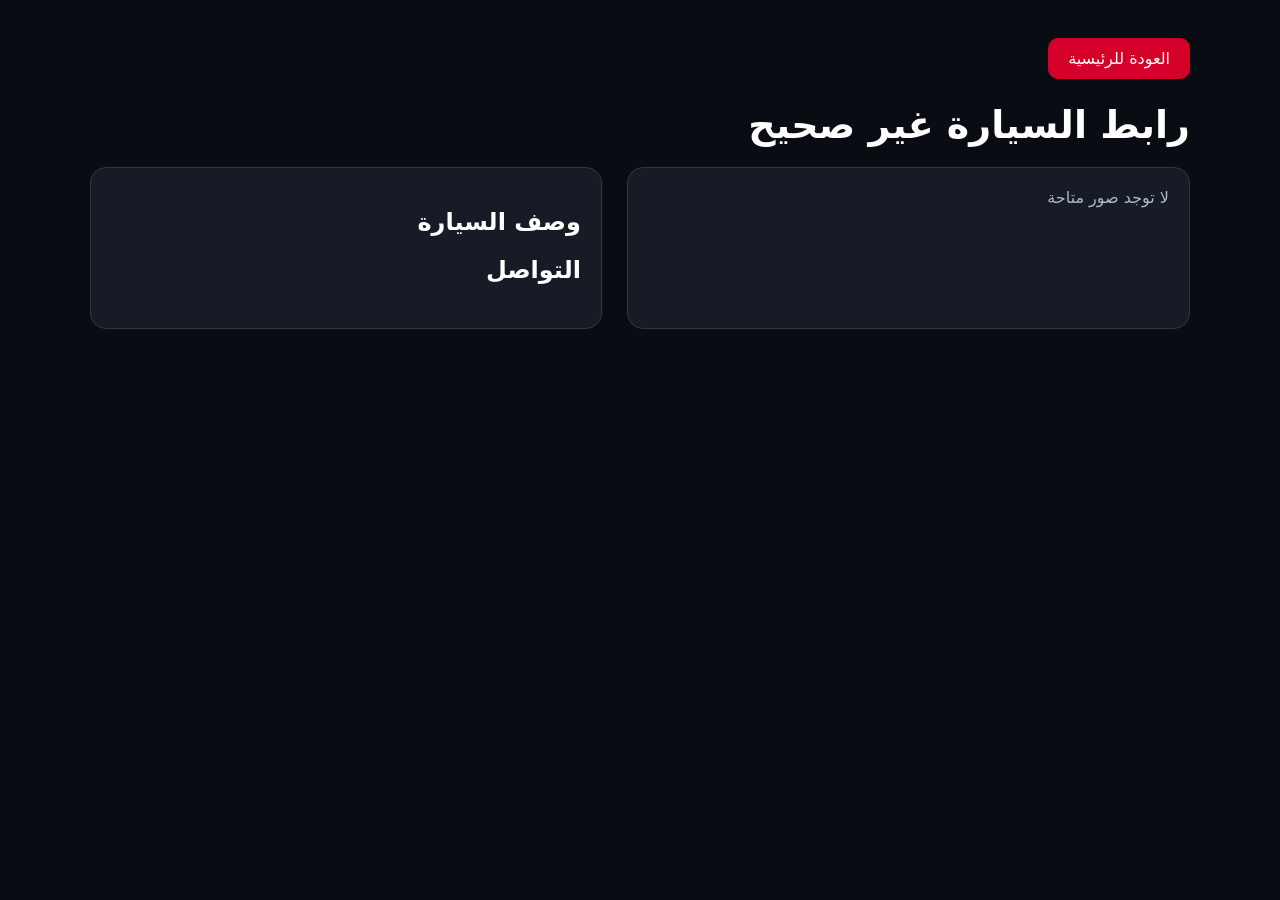
<file: src/CarAgency.Api/wwwroot/car-details.html>
<!doctype html><html lang="ar" dir="rtl"><head><meta charset="utf-8"><meta name="viewport" content="width=device-width,initial-scale=1"><title>تفاصيل السيارة | Car Agency</title><style>
*{box-sizing:border-box}body{margin:0;background:#090c12;color:#fff;font-family:system-ui,Tahoma,Arial,sans-serif;padding:1cm 15px}main{max-width:1100px;margin:auto}.back{color:#fff;text-decoration:none;background:#d4002a;border-radius:10px;padding:11px 20px;display:inline-block;margin-bottom:24px}.layout{display:grid;grid-template-columns:1.1fr 1fr;gap:25px}.panel{background:#171b25;border:1px solid #303744;border-radius:16px;padding:20px;min-width:0}h1{font-size:clamp(24px,4vw,38px);margin:0 0 20px}.price{color:#ff2149;font-size:27px;font-weight:800}.photo{width:100%;max-height:450px;object-fit:cover;border-radius:12px;background:#252b36}.thumbs{display:flex;flex-wrap:wrap;gap:9px;margin-top:12px}.thumbs img{width:90px;height:65px;object-fit:cover;cursor:pointer;border-radius:7px;border:1px solid #566072}.field{display:flex;justify-content:space-between;gap:15px;border-bottom:1px solid #323845;padding:12px 0}.field span{color:#b7c1cf}.desc{white-space:pre-wrap;line-height:1.8;overflow-wrap:anywhere}.contact{display:flex;flex-wrap:wrap;gap:12px;margin-top:24px}.contact a{background:#d4002a;color:white;text-decoration:none;padding:13px 20px;border-radius:10px}.muted{color:#aeb9c9}#error{color:#ff647c}@media(max-width:700px){.layout{grid-template-columns:1fr}.panel{padding:13px}body{padding:1cm 12px}}
</style></head><body><main><a class="back" href="/">العودة للرئيسية</a><h1 id="title">جارٍ تحميل تفاصيل السيارة...</h1><p id="error"></p><div class="layout" id="layout" hidden><section class="panel"><img class="photo" id="mainPhoto" alt="صورة السيارة" hidden><div id="noPhoto" class="muted">لا توجد صور متاحة</div><div id="thumbs" class="thumbs"></div></section><section class="panel"><div id="price" class="price"></div><div id="fields"></div><h2>وصف السيارة</h2><p id="desc" class="desc"></p><h2>التواصل</h2><p id="contactNote" class="muted"></p><div id="contact" class="contact"></div></section></div></main><script>
const q=new URLSearchParams(location.search),id=q.get('id'),type=q.get('type')==='used'?'used':'vehicle';
function field(label,value){if(value===null||value===undefined||value==='')return;const row=document.createElement('div');row.className='field';const a=document.createElement('span'),b=document.createElement('strong');a.textContent=label;b.textContent=value;row.append(a,b);document.getElementById('fields').append(row)}
function photo(src){if(!src)return;const main=document.getElementById('mainPhoto');if(main.hidden){main.src=src;main.hidden=false;document.getElementById('noPhoto').hidden=true}const thumb=document.createElement('img');thumb.src=src;thumb.alt='صورة إضافية للسيارة';thumb.loading='lazy';thumb.onclick=()=>main.src=src;document.getElementById('thumbs').append(thumb)}
async function load(){if(!id||!/^[0-9a-f-]{36}$/i.test(id)){document.getElementById('title').textContent='رابط السيارة غير صحيح';return}try{const endpoint=type==='used'?'/api/public/used-cars/':'/api/public/vehicles/';const r=await fetch(endpoint+encodeURIComponent(id));if(!r.ok)throw Error(r.status===404?'السيارة غير متاحة أو غير منشورة':'تعذر تحميل بيانات السيارة');const v=await r.json();document.getElementById('title').textContent=[v.make,v.model].filter(Boolean).join(' ')||'تفاصيل السيارة';document.title=document.getElementById('title').textContent+' | Car Agency';document.getElementById('price').textContent=Number(v.price||0).toLocaleString('ar-EG')+' ج.م';field('الماركة',v.make);field('الموديل',v.model);field('سنة الصنع',v.year);field('الهيكل',v.bodyType);field('الموقع',v.location);field('الحالة',type==='used'?'مستعملة':'متاحة');field('المعرض',v.branchName);document.getElementById('desc').textContent=v.description||'لا يوجد وصف إضافي لهذه السيارة';if(type==='used'){const r2=await fetch('/api/public/used-cars');if(r2.ok){const list=await r2.json();const item=list.find(x=>x.id===id);if(item?.photoId)photo('/api/public/used-cars/'+encodeURIComponent(id)+'/photos/'+encodeURIComponent(item.photoId))}if(v.phone){const digits=String(v.phone).replace(/[^\d+]/g,'');const a=document.createElement('a');a.href='tel:'+digits;a.textContent='اتصل بالمعلن: '+v.phone;document.getElementById('contact').append(a)}field('اسم المعلن',v.sellerName)}else{if(v.imageUrl&&/^https:\/\//i.test(v.imageUrl))photo(v.imageUrl);const rp=await fetch('/api/public/vehicles/'+encodeURIComponent(id)+'/photos');if(rp.ok){const urls=await rp.json();for(const url of urls)photo(url)}}if(!document.getElementById('contact').children.length)document.getElementById('contactNote').textContent='للاستفسار عن السيارة يرجى التواصل مع المعرض من خلال قنواته الرسمية.';document.getElementById('layout').hidden=false}catch(e){document.getElementById('title').textContent='تعذر عرض تفاصيل السيارة';document.getElementById('error').textContent=e.message}}load();
</script></body></html>
</file>
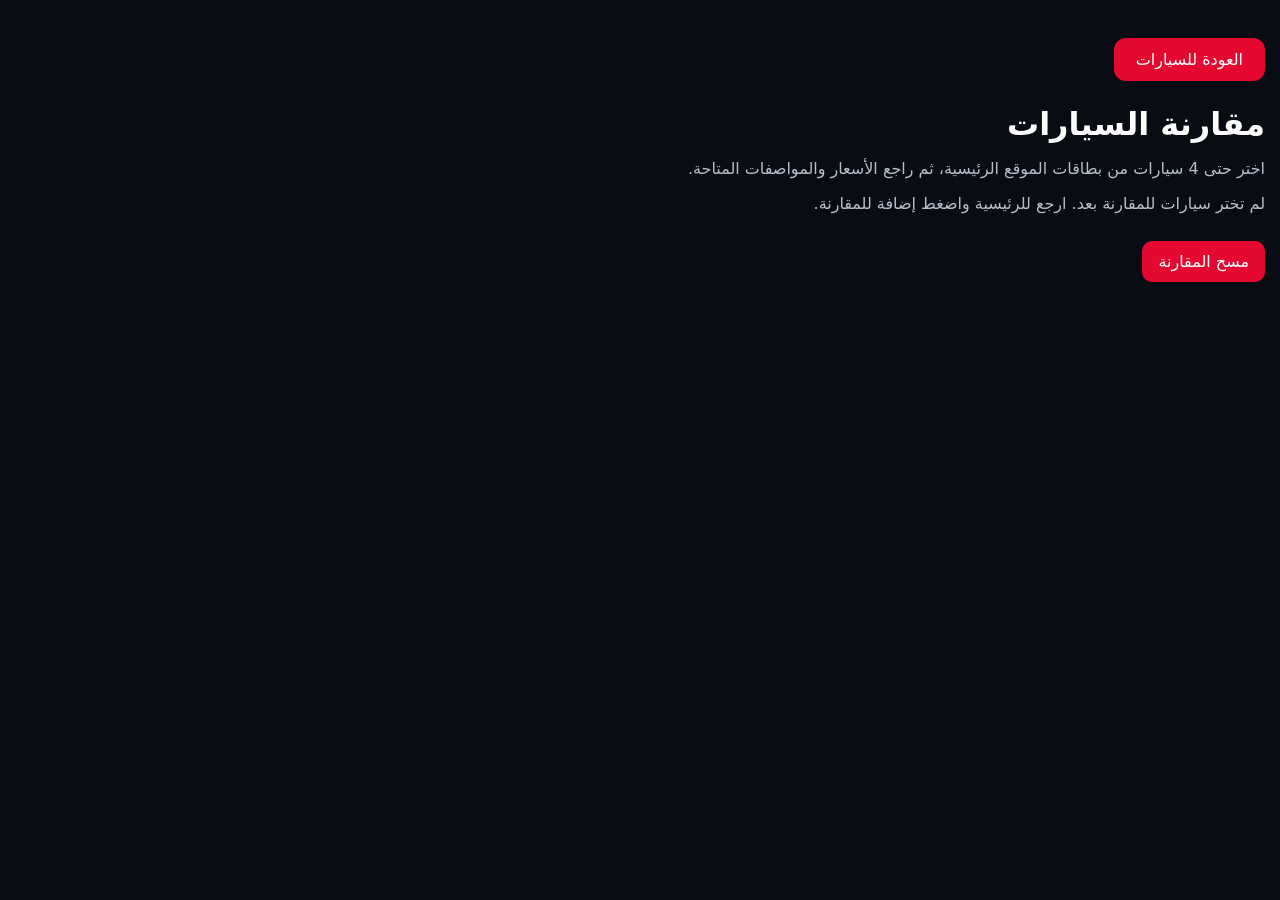
<file: src/CarAgency.Api/wwwroot/compare.html>
<!doctype html><html lang="ar" dir="rtl"><head><meta charset="utf-8"><meta name="viewport" content="width=device-width,initial-scale=1"><title>مقارنة السيارات | Car Agency</title><style>*{box-sizing:border-box}body{margin:0;background:#090c12;color:#fff;font-family:system-ui,Tahoma,Arial,sans-serif;padding:1cm 15px}main{max-width:1250px;margin:auto}.back{display:inline-block;padding:12px 22px;background:#e50830;color:white;border-radius:12px;text-decoration:none;margin-bottom:24px}h1{margin:0 0 10px}.muted{color:#b5bfcc}.grid{display:grid;grid-template-columns:repeat(4,minmax(0,1fr));gap:14px}.car{background:linear-gradient(150deg,#252d3a,#10151e);border:1px solid #3a4556;border-radius:15px;padding:15px;min-width:0;box-shadow:0 12px 22px #0008}.car img{width:100%;height:160px;object-fit:cover;border-radius:10px}.car h3{font-size:18px;overflow-wrap:anywhere}.row{border-bottom:1px solid #3b4454;padding:12px 0;overflow-wrap:anywhere}.row span{display:block;color:#aab5c5;font-size:13px}.row b{display:block;margin-top:6px}.price{color:#ff3654}button{background:#e50830;color:white;border:0;padding:11px 16px;border-radius:10px;font:inherit;cursor:pointer;margin-top:12px}.error{color:#ff7388}@media(max-width:700px){.grid{grid-template-columns:repeat(2,minmax(0,1fr))}.car{padding:10px}.car img{height:100px}}</style></head><body><main><a class="back" href="/">العودة للسيارات</a><h1>مقارنة السيارات</h1><p class="muted">اختر حتى 4 سيارات من بطاقات الموقع الرئيسية، ثم راجع الأسعار والمواصفات المتاحة.</p><p id="status" class="muted">جارٍ تحميل السيارات...</p><div id="cars" class="grid"></div><button id="clear" type="button">مسح المقارنة</button></main><script>
const key='carAgencyCompareIds',grid=document.getElementById('cars'),status=document.getElementById('status');let ids=[];try{ids=JSON.parse(sessionStorage.getItem(key)||'[]')}catch{}ids=ids.filter(x=>/^[0-9a-f-]{36}$/i.test(x)).slice(0,4);const row=(label,value)=>{const el=document.createElement('div');el.className='row';const a=document.createElement('span'),b=document.createElement('b');a.textContent=label;b.textContent=value??'غير متاح';el.append(a,b);return el};async function load(){grid.replaceChildren();if(!ids.length){status.textContent='لم تختر سيارات للمقارنة بعد. ارجع للرئيسية واضغط إضافة للمقارنة.';return}const results=await Promise.all(ids.map(async id=>{try{const r=await fetch('/api/public/vehicles/'+encodeURIComponent(id));return r.ok?await r.json():null}catch{return null}}));const cars=results.filter(Boolean);status.textContent=cars.length?'مقارنة '+cars.length+' سيارات':'السيارات المختارة غير متاحة حاليًا';for(const v of cars){const c=document.createElement('article');c.className='car';if(v.imageUrl&&/^https:\/\//i.test(v.imageUrl)){const img=document.createElement('img');img.src=v.imageUrl;img.alt=v.make+' '+v.model;c.append(img)}const h=document.createElement('h3');h.textContent=v.make+' '+v.model;c.append(h,row('السعر',Number(v.price||0).toLocaleString('ar-EG')+' ج.م'),row('سنة الصنع',v.year),row('نوع الهيكل',v.bodyType),row('المعرض / الفرع',v.branchName||v.branchId));const a=document.createElement('a');a.className='back';a.style.marginTop='15px';a.href='/car-details.html?type=vehicle&id='+encodeURIComponent(v.id);a.textContent='تفاصيل السيارة';c.append(a);grid.append(c)}}document.getElementById('clear').onclick=()=>{sessionStorage.removeItem(key);ids=[];load()};load();
</script></body></html>
</file>
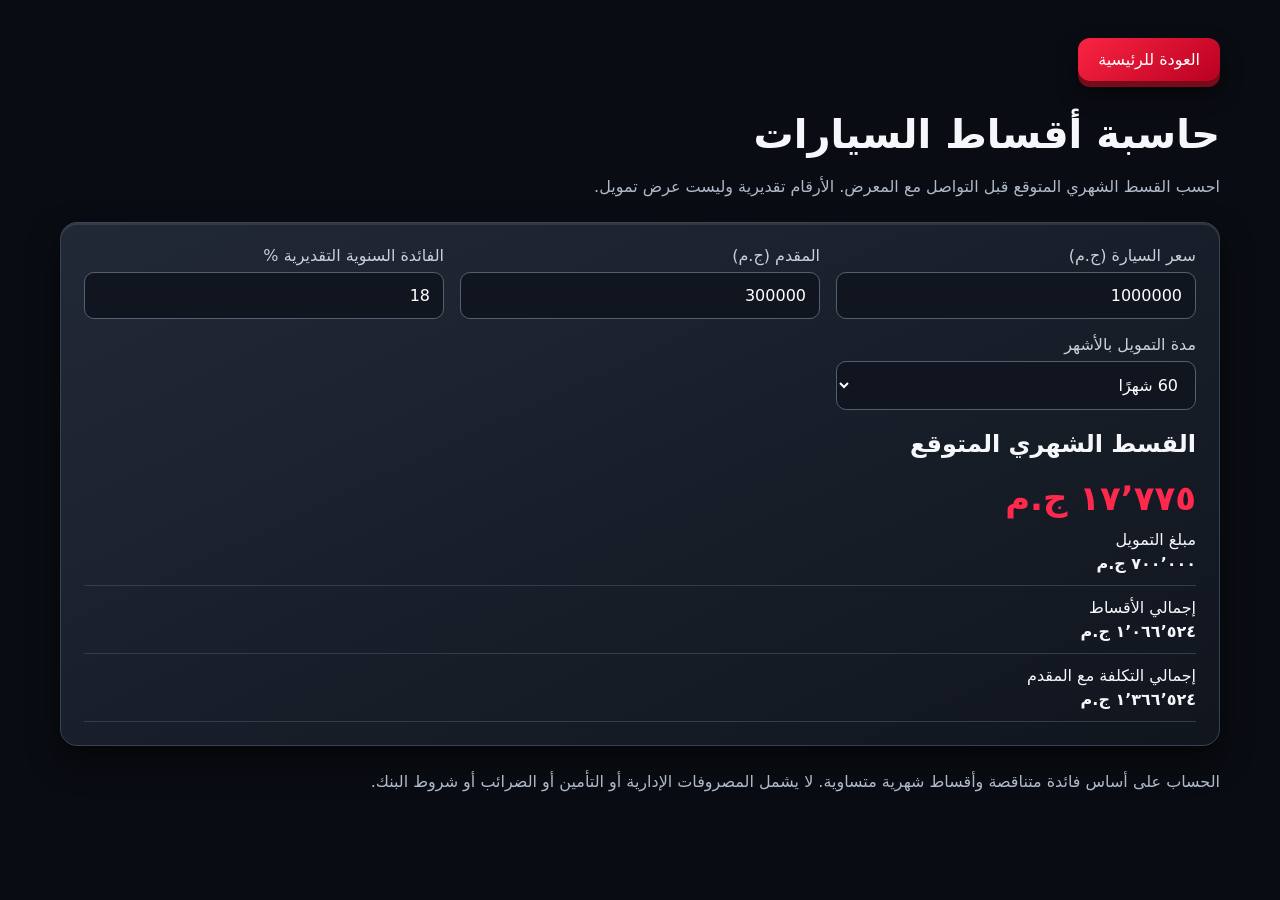
<file: src/CarAgency.Api/wwwroot/finance.html>
<!doctype html><html lang="ar" dir="rtl"><head><meta charset="utf-8"><meta name="viewport" content="width=device-width,initial-scale=1"><title>حاسبة الأقساط | Car Agency</title><style>*{box-sizing:border-box}body{margin:0;background:#090c12;color:#f6f7fb;font-family:system-ui,Tahoma,Arial,sans-serif;padding:1cm 15px}main{max-width:1160px;margin:auto}.back{display:inline-block;background:linear-gradient(140deg,#fa2442,#ba0021);color:#fff;text-decoration:none;border-radius:12px;padding:12px 20px;box-shadow:0 6px 0 #780b1a,0 12px 20px #0008;margin-bottom:30px}h1{font-size:clamp(27px,4vw,40px);margin:0 0 12px}.muted{color:#aeb9c9;line-height:1.7}.panel{background:linear-gradient(155deg,#222936,#10151e);border:1px solid #374252;border-radius:17px;box-shadow:0 15px 30px #0008,inset 0 2px 0 #ffffff17;padding:23px;margin:22px 0}label{display:block;margin-bottom:7px;color:#c9d0da}input,select{width:100%;padding:13px;background:#10151f;border:1px solid #536073;border-radius:10px;color:#fff;font:inherit}button{background:#e50830;color:white;border:0;border-radius:10px;padding:12px 20px;font:inherit;font-weight:800;cursor:pointer}.fields{display:grid;grid-template-columns:repeat(3,minmax(0,1fr));gap:16px}.result{font-size:clamp(22px,4vw,34px);color:#ff284d;font-weight:850}.grid{display:grid;grid-template-columns:repeat(4,minmax(0,1fr));gap:15px}.car{background:#161b25;border:1px solid #394251;border-radius:14px;padding:15px;min-width:0;box-shadow:0 10px 20px #0008}.car img{width:100%;height:145px;object-fit:cover;border-radius:9px}.car h3{font-size:16px;overflow-wrap:anywhere}.price{color:#ff3554;font-weight:800}.row{padding:12px 0;border-bottom:1px solid #343d4b}.row strong{display:block;margin-top:5px}.error{color:#ff8293}@media(max-width:700px){.fields,.grid{grid-template-columns:repeat(2,minmax(0,1fr))}.panel{padding:14px}.car{padding:10px}.car img{height:110px}}</style></head><body><main><a class="back" href="/">العودة للرئيسية</a><h1>حاسبة أقساط السيارات</h1><p class="muted">احسب القسط الشهري المتوقع قبل التواصل مع المعرض. الأرقام تقديرية وليست عرض تمويل.</p><section class="panel"><div class="fields"><div><label for="price">سعر السيارة (ج.م)</label><input id="price" type="number" min="1" value="1000000"></div><div><label for="down">المقدم (ج.م)</label><input id="down" type="number" min="0" value="300000"></div><div><label for="rate">الفائدة السنوية التقديرية %</label><input id="rate" type="number" min="0" max="100" step=".1" value="18"></div><div><label for="months">مدة التمويل بالأشهر</label><select id="months"><option value="12">12 شهرًا</option><option value="24">24 شهرًا</option><option value="36">36 شهرًا</option><option value="48">48 شهرًا</option><option value="60" selected>60 شهرًا</option><option value="72">72 شهرًا</option><option value="84">84 شهرًا</option></select></div></div><div id="error" class="error"></div><h2>القسط الشهري المتوقع</h2><div id="monthly" class="result">—</div><div class="row">مبلغ التمويل <strong id="principal">—</strong></div><div class="row">إجمالي الأقساط <strong id="total">—</strong></div><div class="row">إجمالي التكلفة مع المقدم <strong id="grand">—</strong></div></section><p class="muted">الحساب على أساس فائدة متناقصة وأقساط شهرية متساوية. لا يشمل المصروفات الإدارية أو التأمين أو الضرائب أو شروط البنك.</p></main><script>const $=id=>document.getElementById(id),fmt=n=>n.toLocaleString('ar-EG',{maximumFractionDigits:0})+' ج.م';function calc(){const p=Number($('price').value),d=Number($('down').value),r=Number($('rate').value),n=Number($('months').value);if(!Number.isFinite(p)||p<=0||d<0||d>=p||r<0||r>100){$('error').textContent='يرجى إدخال سعر ومقدم وفائدة صحيحة (المقدم أقل من السعر).';for(const id of ['monthly','principal','total','grand'])$(id).textContent='—';return}$('error').textContent='';const loan=p-d,m=r/1200,payment=m?loan*m/(1-Math.pow(1+m,-n)):loan/n;$('monthly').textContent=fmt(payment);$('principal').textContent=fmt(loan);$('total').textContent=fmt(payment*n);$('grand').textContent=fmt(payment*n+d)}document.querySelectorAll('input,select').forEach(x=>x.addEventListener('input',calc));const url=new URLSearchParams(location.search);if(url.has('price')&&Number(url.get('price'))>0)$('price').value=url.get('price');calc()</script></body></html>
</file>
